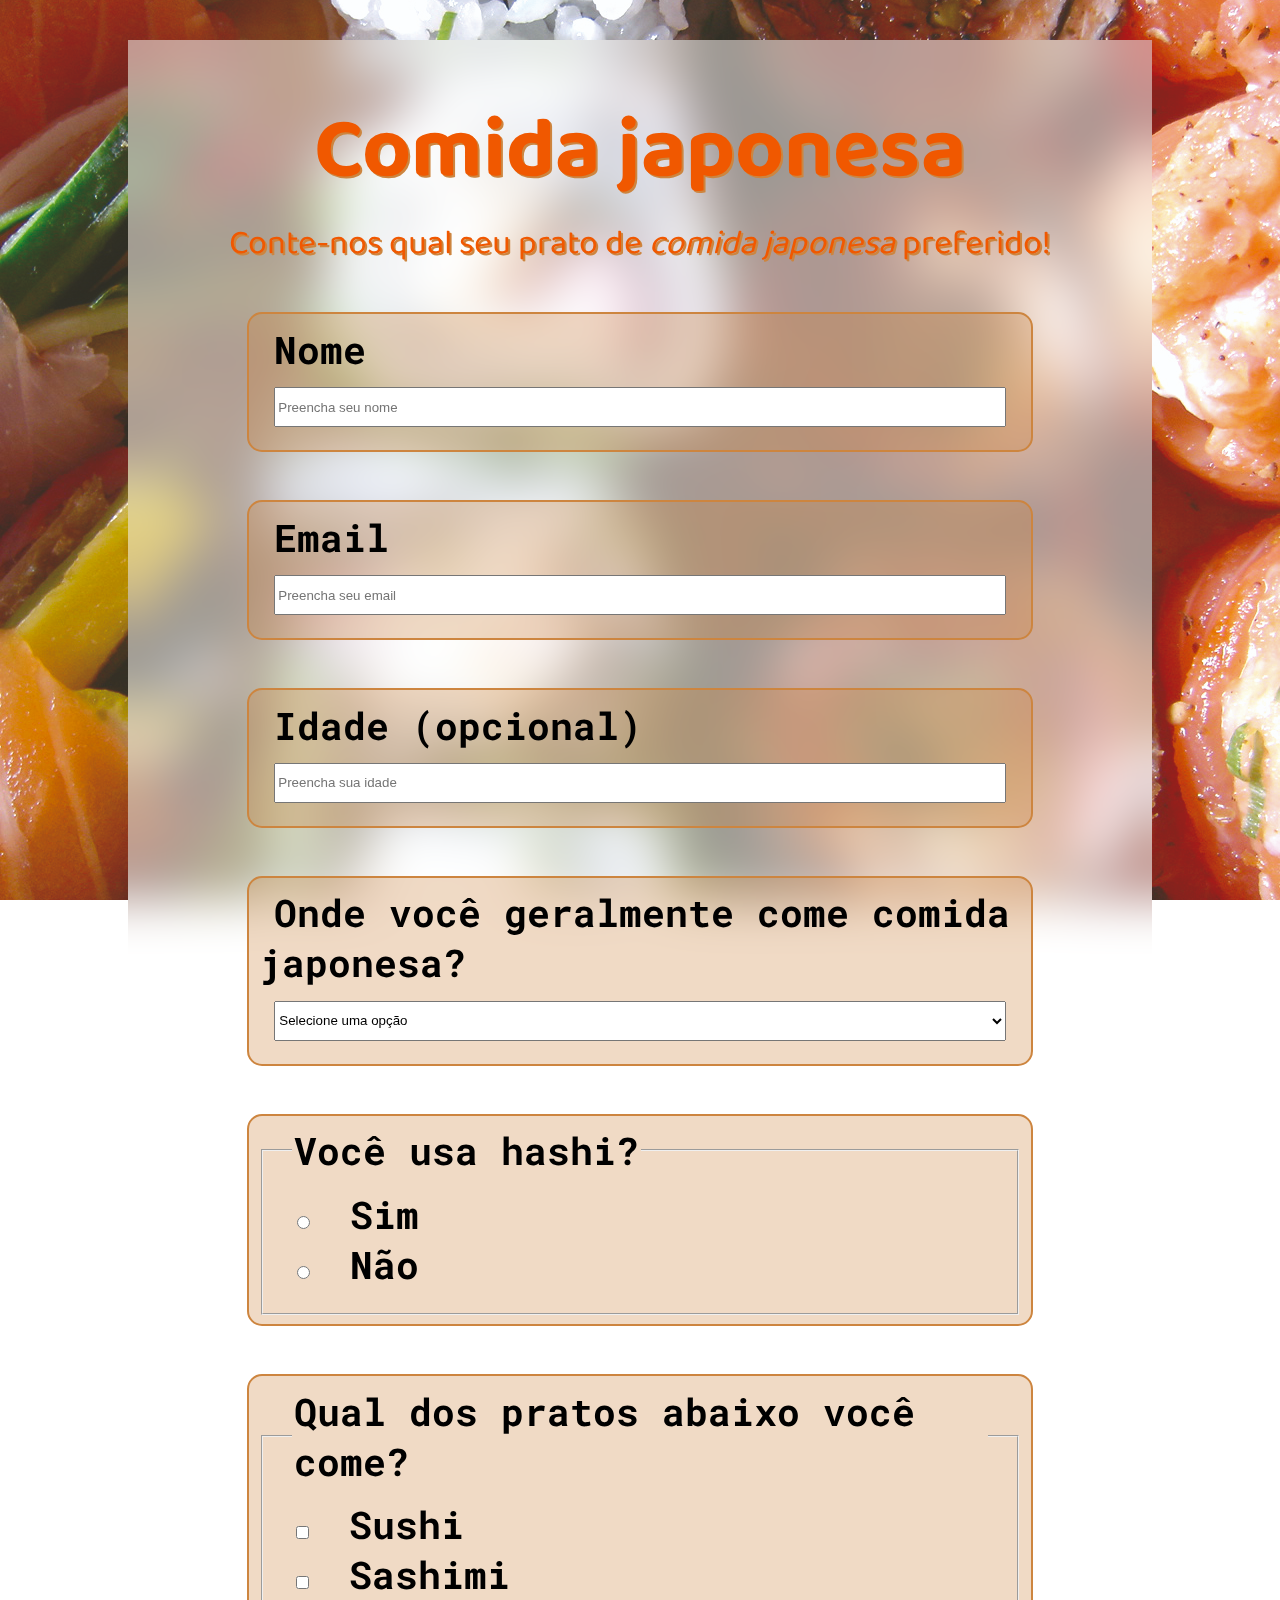
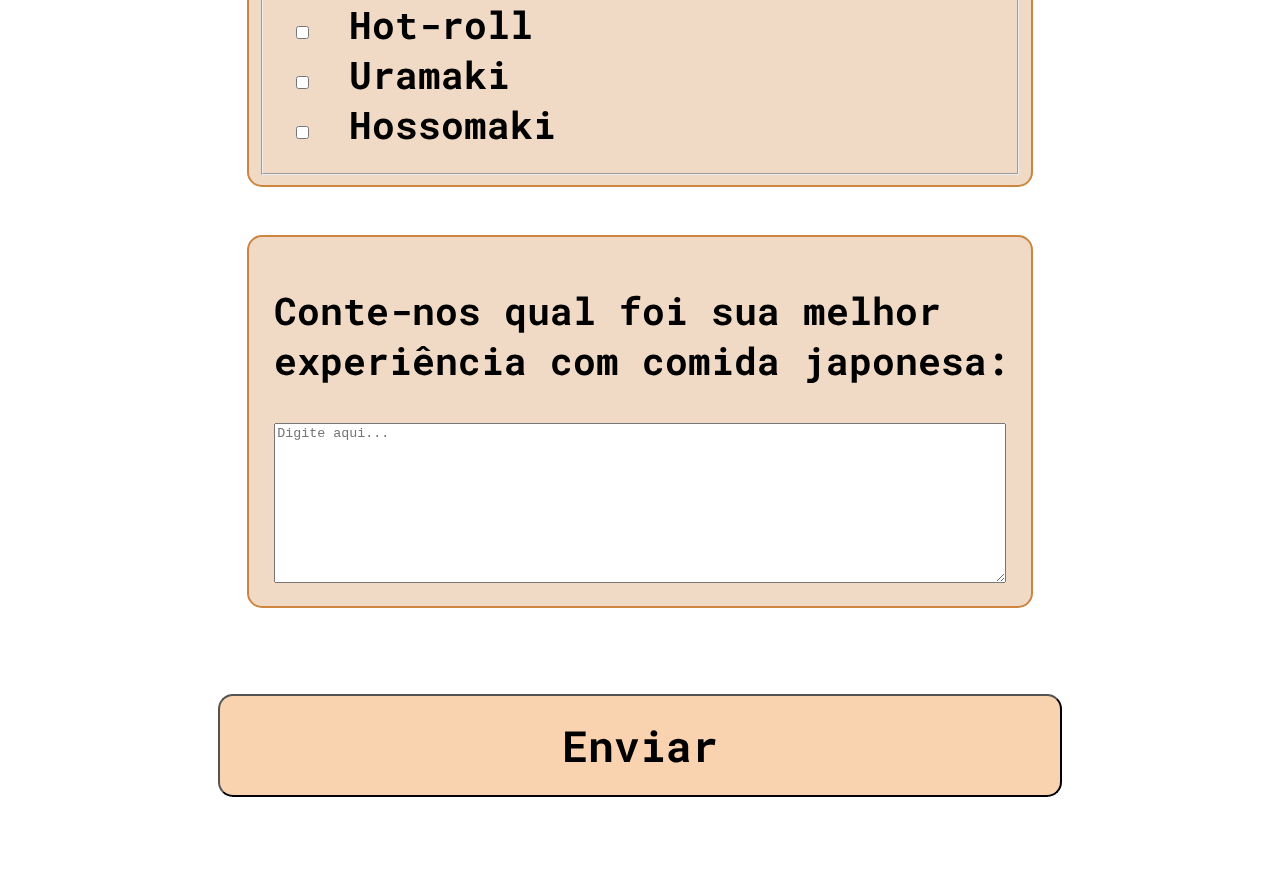
<file: Survey Form/index.html>
<!DOCTYPE html>
<html lang="en">

<head>
    <meta charset="UTF-8">
    <meta name="viewport" content="width=device-width, initial-scale=1.0">
    <link rel="stylesheet" href="style.css">
    <title>FCC: Survey Form</title>
</head>

<body>
    <div class="forms-container">
        <header>
            <h1 id="title">Comida japonesa</h1>
            <p id="description">Conte-nos qual seu prato de <em>comida japonesa</em> preferido!</p>
        </header>
        <form id="survey-form">
            <div class="form-group">
                <label for="name" id="name-label">Nome</label>
                <input type="text" name="name" id="name" class="form-control" placeholder="Preencha seu nome" required>
            </div>
            <div class="form-group">
                <label for="email" id="email-label">Email</label>
                <input type="email" name="email" id="email" class="form-control" placeholder="Preencha seu email" required>
            </div>
            <div class="form-group">
                <label for="number" id="number-label">Idade (opcional)</label>
                <input type="number" name="age" id="number" class="form-control" placeholder="Preencha sua idade" min="0" max="100">
            </div>
            <div class="form-group">
                <label for="place">Onde você geralmente come comida japonesa?</label>
                <select name="place" id="dropdown" class="form-control" required>
                    <option disabled selected value>Selecione uma opção</option>
                    <option value="casa">Casa</option>
                    <option value="restaurante">Restaurante</option>
                    <option value="outro">Outro</option>
                </select>
            </div>
            <div class="form-group">
                <fieldset>
                    <legend>Você usa hashi?</legend>
                    <div>
                        <input type="radio" name="hashi" id="sim" value="sim">
                        <label for="sim">Sim</label>
                    </div>
                    <div>
                        <input type="radio" name="hashi" id="nao" value="nao">
                        <label for="nao">Não</label>
                    </div>
                </fieldset>
            </div>
            <div class="form-group">
                <fieldset>
                    <legend>Qual dos pratos abaixo você come?</legend>
                    <div>
                        <input type="checkbox" name="pratos" id="sushi" value="sushi">
                        <label for="sushi">Sushi</label>
                    </div>
                    <div>
                        <input type="checkbox" name="pratos" id="sashimi" value="sashimi">
                        <label for="sashimi">Sashimi</label>
                    </div>
                    <div>
                        <input type="checkbox" name="pratos" id="hot-roll" value="hot-roll">
                        <label for="hot-roll">Hot-roll</label>
                    </div>
                    <div>
                        <input type="checkbox" name="pratos" id="uramaki" value="uramaki">
                        <label for="uramaki">Uramaki</label>
                    </div>
                    <div>
                        <input type="checkbox" name="pratos" id="hossomaki" value="hossomaki">
                        <label for="hossomaki">Hossomaki</label>
                    </div>
                </fieldset>
            </div>
            <div class="form-group">
                <p>Conte-nos qual foi sua melhor experiência com comida japonesa:</p>
                <textarea name="comentatio" id="comentario" cols="30" rows="10" placeholder="Digite aqui..."></textarea>
            </div>
            <div>
                <button type="submit" id="submit">Enviar</button>
            </div>
        </form>
    </div>
</body>
<script>const projectName = 'survey-form';</script>
<script src="https://cdn.freecodecamp.org/testable-projects-fcc/v1/bundle.js"></script>

</html>
</file>
<file: Survey Form/style.css>
@import url('https://fonts.googleapis.com/css2?family=Baloo+Thambi+2&family=Noto+Sans+JP&family=Roboto+Mono&display=swap');

/*font-family: 'Baloo Thambi 2', cursive;
font-family: 'Noto Sans JP', sans-serif;
font-family: 'Roboto Mono', monospace;*/

*,
*::before,
*::after {
    box-sizing: border-box;
}

body {
    font-family: 'Roboto Mono', monospace;
    font-size: 11pt;
    margin: 0;
    display: block;
}

body::before {
    content: '';
    position: fixed;
    top: 0;
    left: 0;
    height: 100%;
    width: 100%;
    z-index: -1;
    background: var(--color-darkblue);
    background-image: url(./background-image.jpg);
    background-size: cover;
    background-repeat: no-repeat;
    background-position: center;
}

.forms-container {
    background: rgba(255, 255, 255, 0.5);
    backdrop-filter: blur(25px);
    width: 80%;
    padding: 2em;
    margin: 40px 10% 40px 10%;
}

header {
    font-family: 'Baloo Thambi 2', cursive;
    color: rgb(240, 88, 0);
    font-size: 2em;
    text-align: center;
    text-shadow: 2px 2px peru;
    margin-bottom: 1em;
}

header h1, header p {
    margin: 0px;
}

header p {
    font-size: 0.8em;
}

.form-group {
    text-align: left;
    padding: 0.25em;
    margin: 0 2em 1.25em 2em;
    border-color: peru;
    border-width: 2pt;
    border-style: solid;
    border-radius: 15px;
    background-color: rgba(205, 134, 63, 0.3);
    font-size: 1.8em;
    font-weight: bold;
}

.form-control,
#comentario {
    display: block;
    margin: 1em 2% 1em 2%;
    width: 96%;
    height: 3em;
}

.form-group label,
.form-group p {
    padding-left: 2%;
}

#comentario {
    height: 12em;
}

#submit {
    display: block;
    width: 90%;
    margin: 2em 5% 0 5%;
    padding: 0.5em;
    background: rgba(244, 165, 96, 0.5);
    color: black;
    font-weight: bold;
    font-size: 2em;
    font-family: 'Roboto Mono', monospace;
    border-radius: 15px;
}

@media (min-width: 480px) {
    body {
        font-size: 14pt;
    }
}

@media (min-width: 1000px) {
    body {
        font-size: 16pt;
    }    
}
</file>
